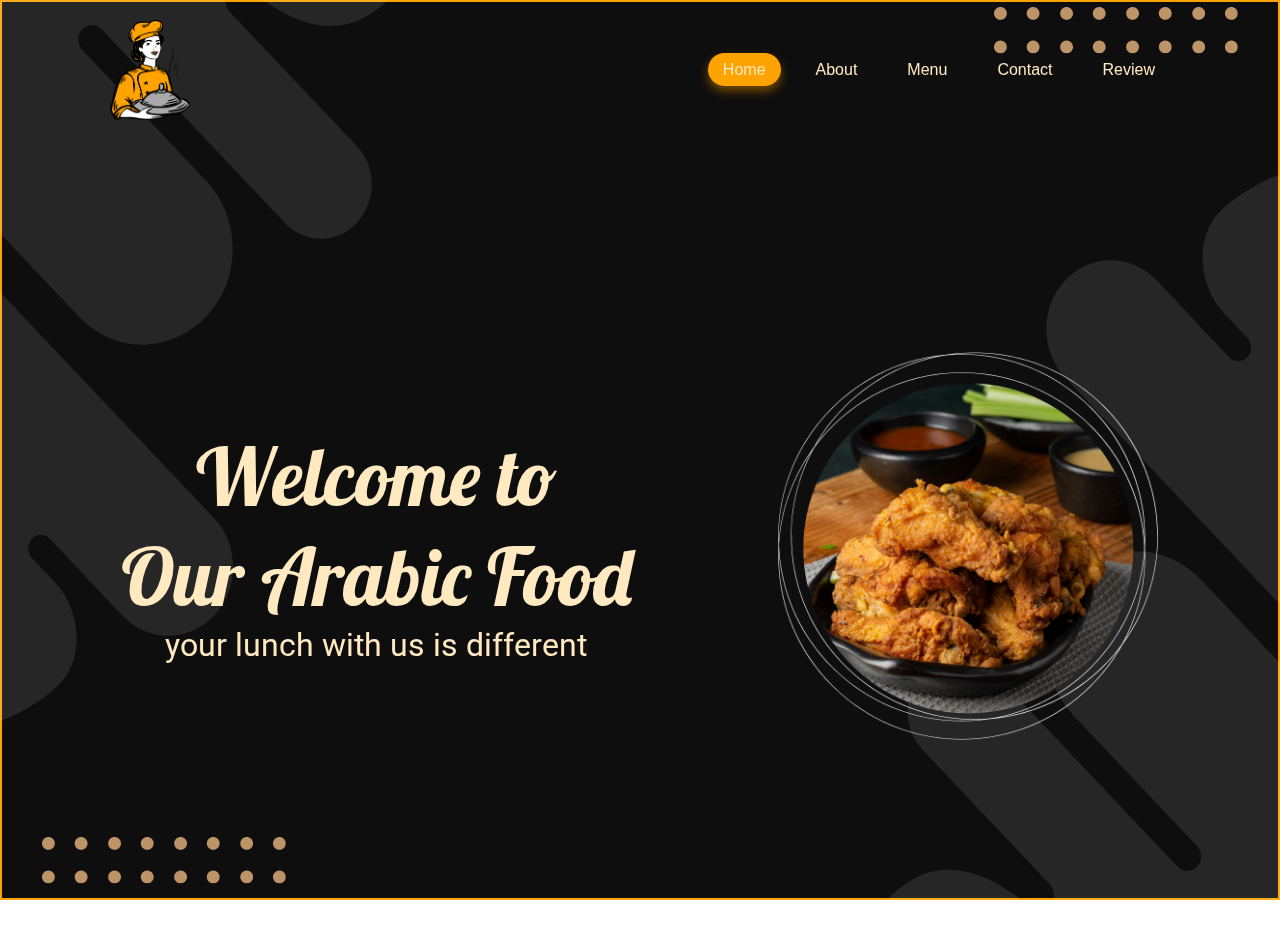
<file: index.html>
<!DOCTYPE html>
<html lang="en">

    <head>
        <meta charset="UTF-8">
        <meta name="viewport" content="width=device-width, initial-scale=1.0">
        <title>Our Arabic Food</title>

        <link rel="stylesheet" href="./styles/styles.css">
        <link rel="stylesheet" href="./styles/home.css">
        <link rel="stylesheet" href="assets/images/">
        <link rel="shortcut icon" href="./assets/images/ARABIC FOOD LOGO.png" type="image/x-icon">


    </head>

    <body>
        <section class="effect-images">
            <div class="blur-clr">
                <img src="assets/images/side design- right dawn.png" alt="">
            </div>
            <div class="blur-clr">
                <img src="assets/images/side design- left top.png" alt="">
            </div>
            <div class="blur-clr">
                <img src="assets/images/side design- right top.png" alt="">
            </div>
            <div class="blur-clr">
                <img src="assets/images/side design- left dawn.png" alt="">
            </div>
        </section>

        <header class="main-header">
            <a href="./index.html" class="logo">
                <img src="assets/images/ARABIC FOOD LOGO.png" alt="logo" class="logo">
            </a>
            <ul class="nav">
                <li><a class="header-link" active="true" href="./index.html">Home</a></li>
                <li><a class="header-link" href="./pages/About.html">About</a></li>
                <li><a class="header-link" href="./pages/Menu.html">Menu</a></li>
                <li><a class="header-link" href="./pages/Contact.html">Contact</a></li>
                <li><a class="header-link" href="./pages/Review.html">Review</a></li>
            </ul>
        </header>

        <section class="hero-section">
            <article class="hero-typography">
                <h1 class="hero-title">
                    Welcome to <br>
                    Our Arabic Food
                </h1>
                <p class="hero-subtitle">your lunch with us is different</p>
            </article>
            <img class="hero-image" src="assets/images/Chicken.png" alt="">
        </section>
    </body>

</html>
</file>
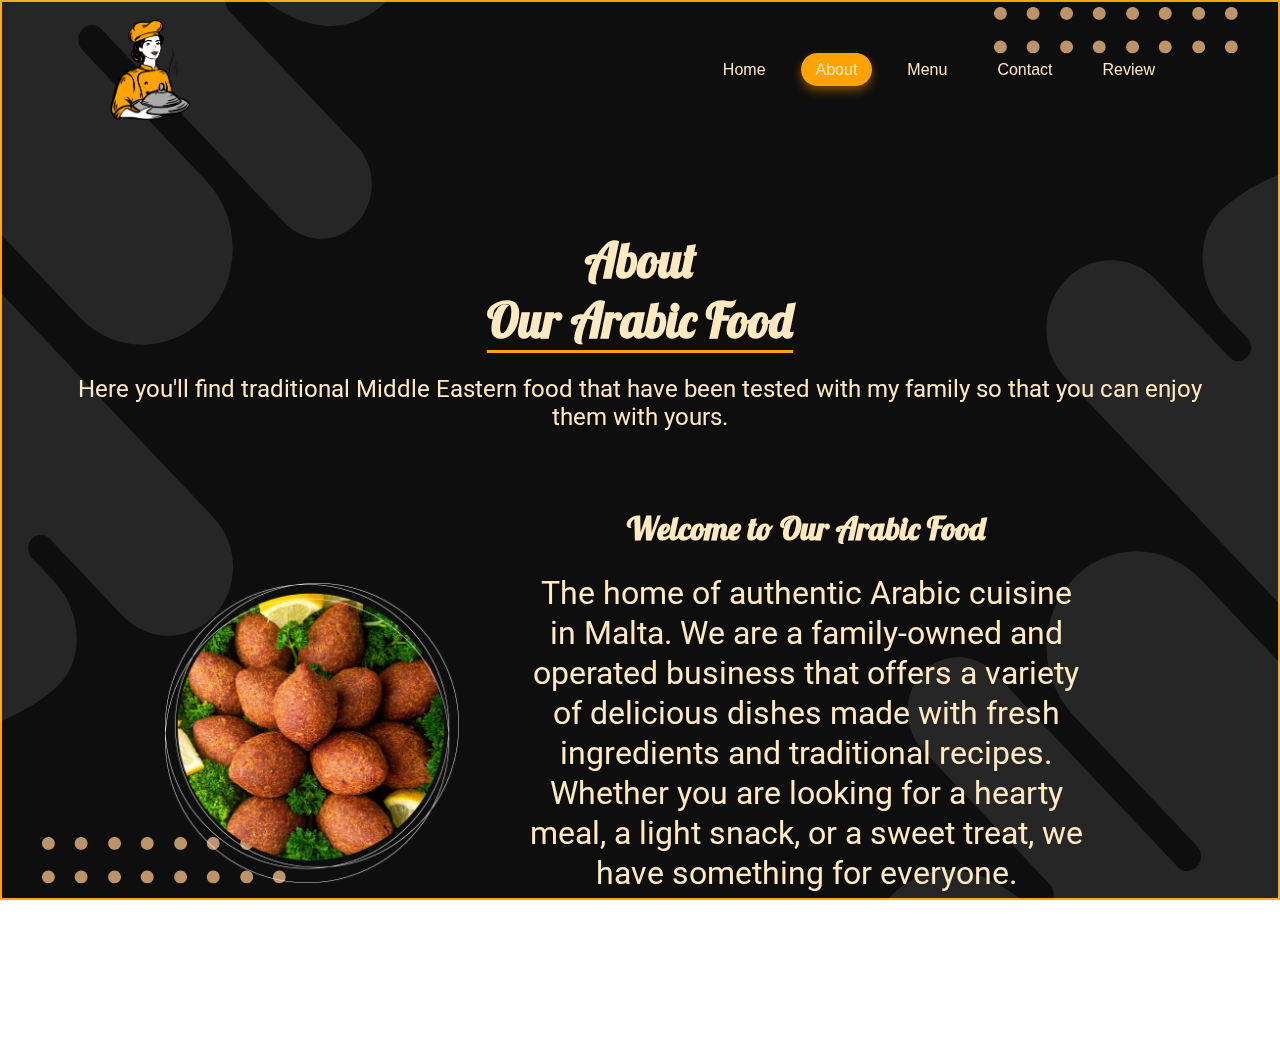
<file: pages/About.html>
<!DOCTYPE html>
<html lang="en">

    <head>
        <meta charset="UTF-8">
        <meta name="viewport" content="width=device-width, initial-scale=1.0">
        <title>Contact</title>

        <link rel="stylesheet" href="../styles/styles.css">
        <link rel="stylesheet" href="../styles/about.css">
        <link rel="shortcut icon" href="../assets/images/ARABIC FOOD LOGO.png" type="image/x-icon">
    </head>

    <body>

        <section class="effect-images">
            <div class="blur-clr">
                <img src="../assets/images/side design- right dawn.png" alt="">
            </div>
            <div class="blur-clr">
                <img src="../assets/images/side design- left top.png" alt="">
            </div>
            <div class="blur-clr">
                <img src="../assets/images/side design- right top.png" alt="">
            </div>
            <div class="blur-clr">
                <img src="../assets/images/side design- left dawn.png" alt="">
            </div>
        </section>

        <header class="main-header">
            <a href="../index.html" class="logo">
                <img src="../assets/images/ARABIC FOOD LOGO.png" alt="logo" class="logo">
            </a>
            <ul class="nav">
                <li><a class="header-link" href="../index.html">Home</a></li>
                <li><a class="header-link" active="true" href="./About.html">About</a></li>
                <li><a class="header-link" href="./Menu.html">Menu</a></li>
                <li><a class="header-link" href="./Contact.html">Contact</a></li>
                <li><a class="header-link" href="./Review.html">Review</a></li>
            </ul>
        </header>

        <article class="heading-about">
            <h1> About <br>
                Our Arabic Food
            </h1>

            <p>Here you'll find traditional Middle Eastern
                food that have been tested with my family so that
                you can enjoy them with yours.
            </p>
        </article>

        <section class="about">
            <img class="about-img" src="../assets/images/kebbeh.png" alt="">
            <article class="about-content">
                <h2>Welcome to Our Arabic Food </h2>
                <p>The home of authentic Arabic cuisine in Malta.
                    We are a family-owned and operated business that
                    offers a variety of delicious dishes made with fresh
                    ingredients and traditional recipes.
                    Whether you are looking for a hearty meal, a light snack, or a sweet treat,
                    we have something for everyone.
                </p>
        </section>
    </body>

</html>
</file>
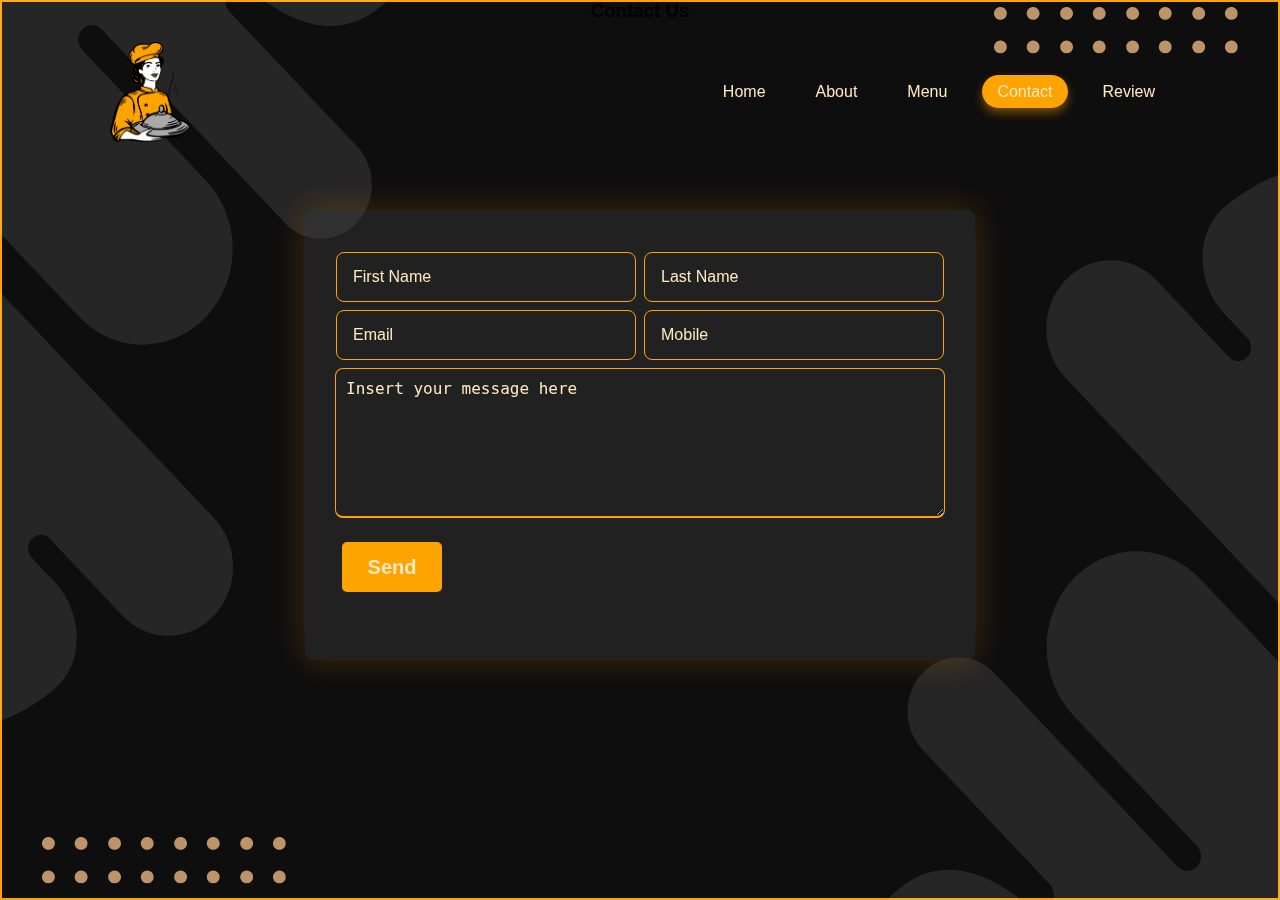
<file: pages/Contact.html>
<!DOCTYPE html>
<html lang="en">

    <head>
        <meta charset="UTF-8">
        <meta name="viewport" content="width=device-width, initial-scale=1.0">
        <title>Contact</title>

        <link rel="stylesheet" href="../styles/styles.css">
        <link rel="stylesheet" href="../styles/contact.css">
        <link rel="shortcut icon" href="../assets/images/ARABIC FOOD LOGO.png" type="image/x-icon">


    </head>

    <body>
        <section class="effect-images">
            <div class="blur-clr">
                <img src="../assets/images/side design- right dawn.png" alt="">
            </div>
            <div class="blur-clr">
                <img src="../assets/images/side design- left top.png" alt="">
            </div>
            <div class="blur-clr">
                <img src="../assets/images/side design- right top.png" alt="">
            </div>
            <div class="blur-clr">
                <img src="../assets/images/side design- left dawn.png" alt="">
            </div>
        </section>

        <div class="heading-menu">
            <h3> Contact Us</h3>
        </div>

        <header class="main-header">
            <a href="./index.html" class="logo">
                <img src="../assets/images/ARABIC FOOD LOGO.png" alt="logo" class="logo">
            </a>
            <ul class="nav">
                <li><a class="header-link" href="../index.html">Home</a></li>
                <li><a class="header-link" href="./About.html">About</a></li>
                <li><a class="header-link" href="./Menu.html">Menu</a></li>
                <li><a class="header-link" active="true" href="./Contact.html">Contact</a></li>
                <li><a class="header-link" href="./Review.html">Review</a></li>
            </ul>
        </header>

        <form class="contact-form" action="mailto:Joyce.muller.e21550@gmail.com" method="POST">
            <input name="firstName" type="text" autocomplete="name" id="FirstName" placeholder="First Name" required>
            <input name="lastName" type="text" autocomplete="family-name" id="LastName" placeholder="Last Name"
                required>
            <input name="email" type="email" autocomplete="email" id="Email" placeholder="Email" required>
            <input name="mobile" type="tel" id="Mobile" autocomplete="tel" placeholder="Mobile" required>
            <textarea title="message" name="message" required placeholder="Insert your message here"></textarea>
            <input type="submit" value="Send" id="button">
        </form>
    </body>

</html>
</file>
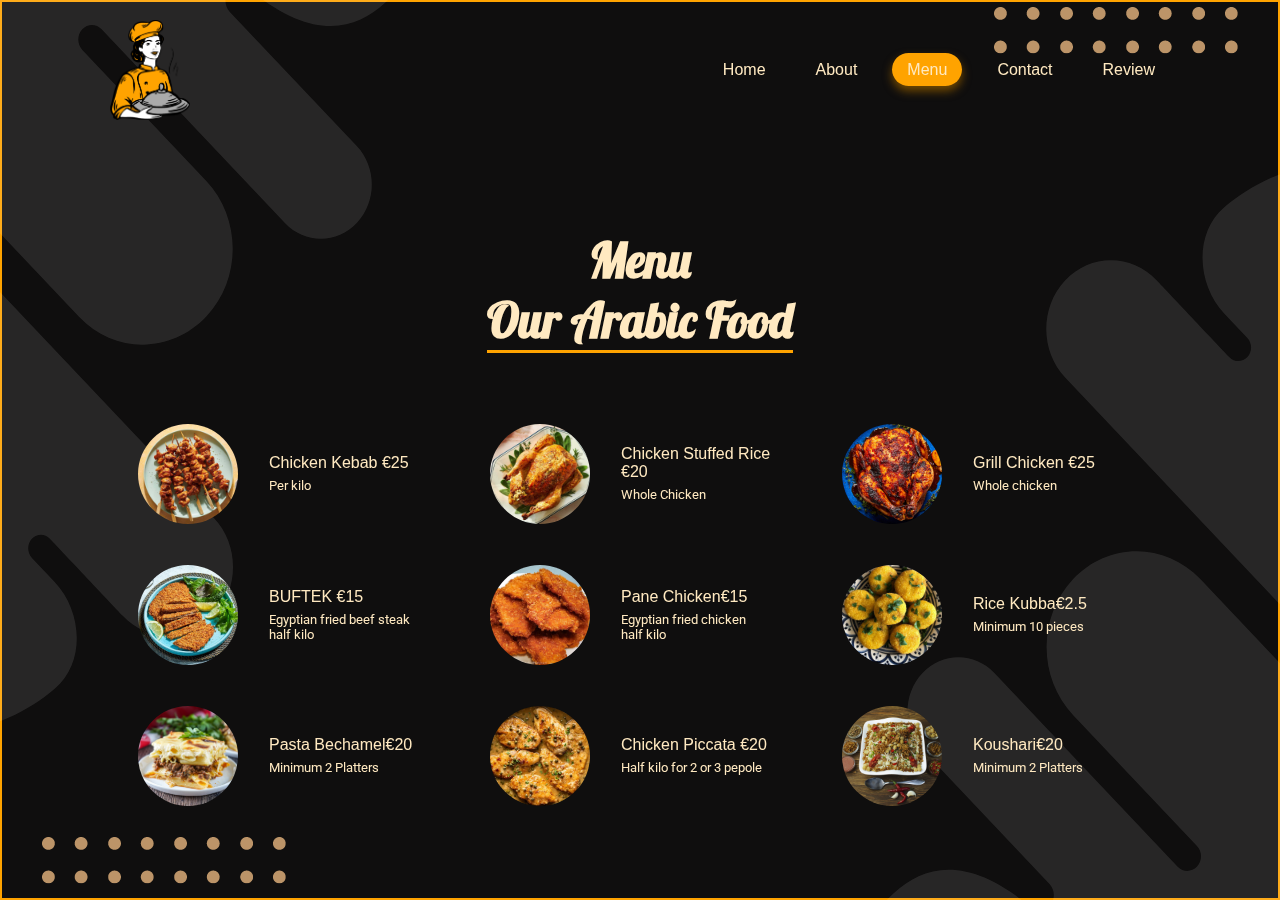
<file: pages/Menu.html>
<!DOCTYPE html>
<html lang="en">

    <head>
        <meta charset="UTF-8">
        <meta name="viewport" content="width=device-width, initial-scale=1.0">
        <title>Food Menu</title>
        <link rel="stylesheet" href="../styles/styles.css">
        <link rel="stylesheet" href="../styles/menu.css">
        <link rel="shortcut icon" href="../assets/images/ARABIC FOOD LOGO.png" type="image/x-icon">
    </head>

    <body>
        <section class="effect-images">
            <div class="blur-clr">
                <img src="../assets/images/side design- right dawn.png" alt="">
            </div>
            <div class="blur-clr">
                <img src="../assets/images/side design- left top.png" alt="">
            </div>
            <div class="blur-clr">
                <img src="../assets/images/side design- right top.png" alt="">
            </div>
            <div class="blur-clr">
                <img src="../assets/images/side design- left dawn.png" alt="">
            </div>
        </section>

        <header class="main-header">
            <a href="../index.html" class="logo">
                <img src="../assets/images/ARABIC FOOD LOGO.png" alt="logo" class="logo">
            </a>
            <ul class="nav">
                <li><a class="header-link" href="../index.html">Home</a></li>
                <li><a class="header-link" href="./About.html">About</a></li>
                <li><a class="header-link" active="true" href="./Menu.html">Menu</a></li>
                <li><a class="header-link" href="./Contact.html">Contact</a></li>
                <li><a class="header-link" href="./Review.html">Review</a></li>
            </ul>
        </header>

        <div class="heading-menu">
            <h3> Menu <br>
                Our Arabic Food
            </h3>
        </div>

        <section class="menu-container">
            <article class="container">
                <div class="item">
                    <img src="../assets/images/Chicken-Kebab.jpg" alt="Chicken-Kebab" class="food-image">
                    <div class="food-info">
                        <h3 class="food-title">Chicken Kebab <span>€25</span></h3>
                        <p class="food-description">Per kilo</p>
                    </div>
                </div>
                <div class="item">
                    <img src="../assets/images/Chicken stuffed rice.jpg" alt="Chicken Stuffed Rice" class="food-image">
                    <div class="food-info">
                        <h3 class="food-title">Chicken Stuffed Rice <span>€20</span></h3>
                        <p class="food-description">Whole Chicken</p>
                    </div>
                </div>
                <div class="item">
                    <img src="../assets/images/roast chicken.jpeg" alt="Grill Chicken" class="food-image">
                    <div class="food-info">
                        <h3 class="food-title">Grill Chicken <span>€25</span></h3>
                        <p class="food-description">Whole chicken</p>
                    </div>
                </div>

            </article>
            <article class="container">
                <div class="item">
                    <img src="../assets/images/BUFTEK.jpg" alt="BUFTEK" class="food-image">
                    <div class="food-info">
                        <h3 class="food-title">BUFTEK <span>€15</span></h3>
                        <p class="food-description">Egyptian fried beef steak<br> half kilo</p>
                    </div>
                </div>
                <div class="item">
                    <img src="../assets/images/Pane chicken.jpg" alt="Pane Chicken" class="food-image">
                    <div class="food-info">
                        <h3 class="food-title">Pane Chicken<span>€15</span></h3>
                        <p class="food-description">Egyptian fried chicken<br> half kilo</p>
                    </div>
                </div>
                <div class="item">
                    <img src="../assets/images/rice kubba.jpg" alt="rice kubba" class="food-image">
                    <div class="food-info">
                        <h3 class="food-title">Rice Kubba<span>€2.5</span></h3>
                        <p class="food-description">Minimum 10 pieces</p>
                    </div>
                </div>

            </article>
            <article class="container">
                <div class="item">
                    <img src="../assets/images/Macarona Bechamel.jpg" alt="Pasta Bechamel" class="food-image">
                    <div class="food-info">
                        <h3 class="food-title">Pasta Bechamel<span>€20</span></h3>
                        <p class="food-description">Minimum 2 Platters</p>
                    </div>
                </div>
                <div class="item">
                    <img src="../assets/images/Chicken Piccata.jpg" alt="Chicken Piccata" class="food-image">
                    <div class="food-info">
                        <h3 class="food-title">Chicken Piccata <span>€20</span> </h3>
                        <p class="food-description">Half kilo for 2 or 3 pepole</p>
                    </div>
                </div>
                <div class="item">
                    <img src="../assets/images/Koushari.jpg" alt="Koushari" class="food-image">
                    <div class="food-info">
                        <h3 class="food-title">Koushari<span>€20</span></h3>
                        <p class="food-description">Minimum 2 Platters</p>
                    </div>
                </div>

            </article>
        </section>
    </body>

</html>
</file>
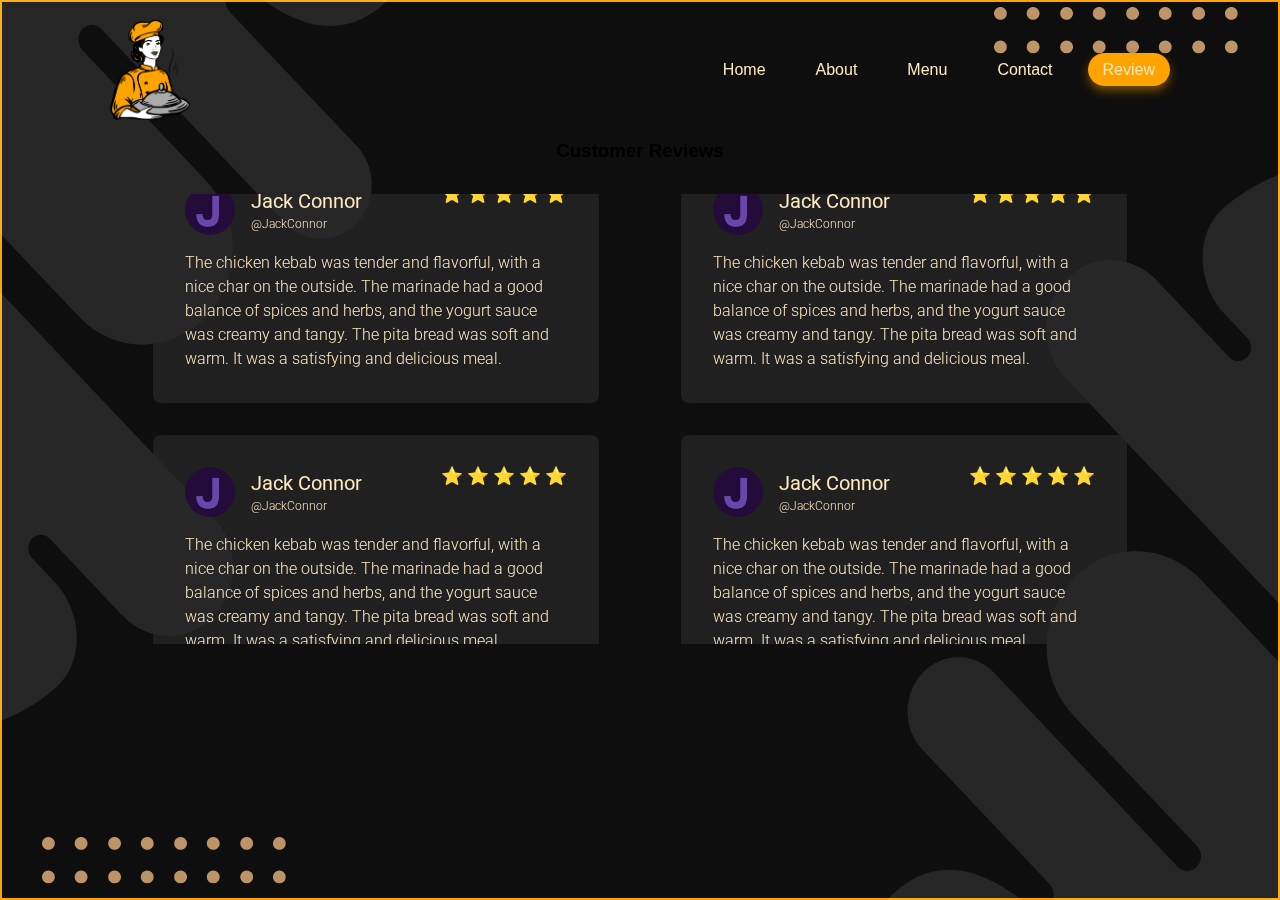
<file: pages/Review.html>
<!DOCTYPE html>
<html lang="en">

    <head>
        <meta charset="UTF-8">
        <meta name="viewport" content="width=device-width, initial-scale=1.0">
        <title>Review</title>
        <link rel="stylesheet" href="../styles/styles.css">
        <link rel="stylesheet" href="../styles/reviews.css">
        <link rel="shortcut icon" href="../assets/images/ARABIC FOOD LOGO.png" type="image/x-icon">
    </head>

    <body>
        <section class="effect-images">
            <div class="blur-clr">
                <img src="../assets/images/side design- right dawn.png" alt="">
            </div>
            <div class="blur-clr">
                <img src="../assets/images/side design- left top.png" alt="">
            </div>
            <div class="blur-clr">
                <img src="../assets/images/side design- right top.png" alt="">
            </div>
            <div class="blur-clr">
                <img src="../assets/images/side design- left dawn.png" alt="">
            </div>
        </section>

        <header class="main-header">
            <a href="./index.html" class="logo">
                <img src="../assets/images/ARABIC FOOD LOGO.png" alt="logo" class="logo">
            </a>
            <ul class="nav">
                <li><a class="header-link" href="../index.html">Home</a></li>
                <li><a class="header-link" href="./About.html">About</a></li>
                <li><a class="header-link" href="./Menu.html">Menu</a></li>
                <li><a class="header-link" href="./Contact.html">Contact</a></li>
                <li><a class="header-link" active="true" href="./Review.html">Review</a></li>
            </ul>
        </header>


        <div class="heading-menu">
            <h3> Customer Reviews</h3>
        </div>

        <section class="reviews-section">
            <div class="review-box">
                <article class="user">
                    <img class="user-img" src="../assets/images/images.jpeg" alt="Jack Connor Profile image">
                    <div class="user-details">
                        <p class="user-name">Jack Connor</p>
                        <p class="username">@JackConnor</p>
                    </div>
                    <ol class="review">
                        <li class="review-rating">⭐</li>
                        <li class="review-rating">⭐</i>
                        <li class="review-rating">⭐</i>
                        <li class="review-rating">⭐</i>
                        <li class="review-rating">⭐</i>
                    </ol>
                </article>

                <p class="comment">The chicken kebab was tender and flavorful, with a nice char on the outside.
                    The marinade had a good balance of spices and herbs, and the yogurt sauce was creamy and tangy.
                    The pita bread was soft and warm. It was a satisfying and delicious meal.</p>
            </div>
            <div class="review-box">
                <article class="user">
                    <img class="user-img" src="../assets/images/images.jpeg" alt="Jack Connor Profile image">
                    <div class="user-details">
                        <p class="user-name">Jack Connor</p>
                        <p class="username">@JackConnor</p>
                    </div>
                    <ol class="review">
                        <li class="review-rating">⭐</li>
                        <li class="review-rating">⭐</i>
                        <li class="review-rating">⭐</i>
                        <li class="review-rating">⭐</i>
                        <li class="review-rating">⭐</i>
                    </ol>
                </article>

                <p class="comment">The chicken kebab was tender and flavorful, with a nice char on the outside.
                    The marinade had a good balance of spices and herbs, and the yogurt sauce was creamy and tangy.
                    The pita bread was soft and warm. It was a satisfying and delicious meal.</p>
            </div>
            <div class="review-box">
                <article class="user">
                    <img class="user-img" src="../assets/images/images.jpeg" alt="Jack Connor Profile image">
                    <div class="user-details">
                        <p class="user-name">Jack Connor</p>
                        <p class="username">@JackConnor</p>
                    </div>
                    <ol class="review">
                        <li class="review-rating">⭐</li>
                        <li class="review-rating">⭐</i>
                        <li class="review-rating">⭐</i>
                        <li class="review-rating">⭐</i>
                        <li class="review-rating">⭐</i>
                    </ol>
                </article>

                <p class="comment">The chicken kebab was tender and flavorful, with a nice char on the outside.
                    The marinade had a good balance of spices and herbs, and the yogurt sauce was creamy and tangy.
                    The pita bread was soft and warm. It was a satisfying and delicious meal.</p>
            </div>
            <div class="review-box">
                <article class="user">
                    <img class="user-img" src="../assets/images/images.jpeg" alt="Jack Connor Profile image">
                    <div class="user-details">
                        <p class="user-name">Jack Connor</p>
                        <p class="username">@JackConnor</p>
                    </div>
                    <ol class="review">
                        <li class="review-rating">⭐</li>
                        <li class="review-rating">⭐</i>
                        <li class="review-rating">⭐</i>
                        <li class="review-rating">⭐</i>
                        <li class="review-rating">⭐</i>
                    </ol>
                </article>

                <p class="comment">The chicken kebab was tender and flavorful, with a nice char on the outside.
                    The marinade had a good balance of spices and herbs, and the yogurt sauce was creamy and tangy.
                    The pita bread was soft and warm. It was a satisfying and delicious meal.</p>
            </div>
        </section>



    </body>

</html>
</file>
<file: styles/styles.css>
@import url("https://fonts.googleapis.com/css2?family=Lobster&family=Open+Sans:wght@300&family=Roboto:wght@100;300;500&display=swap");

:root {
  --clr-primary: #ffa300;
  --clr-primary-light: #ffe9c1;
}
* {
  margin: 0;
  padding: 0;
  box-sizing: border-box;
}
ul,
ol {
  list-style: none;
}
/* Main design*/

body {
  overflow: scroll;
  display: grid;
  place-content: center;
  place-items: center;
  font-family: "Cabin", sans-serif;
  overflow-x: hidden;
}
h1 {
  font-family: "lobster", sans-serif;
}
p {
  font-family: "Roboto", sans-serif;
}
.effect-images {
  display: flex;
  justify-content: center;
  align-items: center;
  min-height: 100vh;
  height: 100vh;
  width: 100vw;
  background: #0f0e0e;
  z-index: -1;
  position: fixed;
  top: 0;
  left: 0;
  border: 2px solid #ffa300;
}

.effect-images .blur-clr {
  position: absolute;
  z-index: 0;
}

.effect-images .blur-clr:nth-child(1) {
  right: -100px;
  bottom: -170px;
}
.effect-images .blur-clr:nth-child(2) {
  left: -100px;
  top: -170px;
}

.effect-images .blur-clr:nth-child(3) {
  right: 40px;
  top: 5px;
}
.effect-images .blur-clr:nth-child(4) {
  left: 40px;
  bottom: 10px;
}

.main-header {
  top: 0;
  left: 0;
  width: 100vw;
  display: flex;
  justify-content: space-between;
  align-items: center;
  padding: 20px 100px;
  z-index: 100;
}

.logo {
  width: 100px;
  height: 100px;
  object-fit: contain;
  transition: 0.5s ease-in-out;
}

.logo:hover {
  transform: scale(1.1);
}

.main-header .nav {
  position: relative;
  display: flex;
}

.main-header .nav li {
  list-style: none;
  margin: 0 10px;
}

.main-header .nav li a {
  color: var(--clr-primary-light);
  text-decoration: none;
  padding: 8px 15px;
  border-radius: 25px;
  font-weight: 500;
  transition: 0.5s;
}

.main-header .nav li a:hover {
  background: #ffa300;
  box-shadow: 0 5px 10px #744b01;
}

.header-link[active="true"] {
  background: #ffa300;
  box-shadow: 0 5px 10px #744b01;
}
</file>
<file: styles/home.css>
body {
  overflow: hidden;
}

.hero-section {
  width: 100vw;
  height: 90vh;
  max-height: 90vh;
  display: flex;
  padding: 3rem;
  place-items: center;
  align-content: center;
  justify-content: space-around;
}

.hero-typography {
  text-align: center;
}

.hero-title {
  font-size: 5rem;
  font-weight: 500;
  color: var(--clr-primary-light);
}

.hero-subtitle {
  font-size: 2rem;
  font-weight: 400;
  color: var(--clr-primary-light);
}

.hero-image {
  width: calc(20vw + 20% + 50px - 10rem);
  height: calc(100vh - 6rem);
  object-fit: contain;
}
</file>
<file: styles/about.css>
body {
  overflow: hidden;
}

/* About Page*/

.heading-about {
  width: 90%;
  display: flex;
  justify-content: center;
  align-items: center;
  flex-direction: column;
  text-align: center;
  margin: 20px auto;
}

.heading-about h1 {
  font-size: 3rem;
  color: #ffe9c1;
  padding-top: 70px;
  margin-bottom: 25px;
  position: relative;
}

.heading-about h1::after {
  content: "";
  position: absolute;
  width: 100%;
  height: 3px;
  display: block;
  margin: 0 auto;
  background: #ffa300;
}

.heading-about p {
  font-size: 1.5rem;
  color: #ffe9c1;
  margin-bottom: 25px;
}

.about {
  display: flex;
  justify-content: space-between;
  align-items: center;
  flex-wrap: wrap;
  max-width: 70%;
  align-items: center;
  justify-content: center;
  align-content: center;
  padding: 2rem 0;
  gap: 2rem;
}

.about-img {
  overflow: hidden;
  width: 300px;
  height: 300px;
  object-fit: contain;
  transform: translate(-10%, -10%);
}

.about-image img {
  max-width: 30%;
  height: auto;
  display: flex;
  transition: 0.5s;
}

.about-content {
  flex: 1;
}

.about-content h2 {
  font-family: "lobster";
  font-size: 2rem;
  color: #ffe9c1;
  margin-bottom: 25px;
  text-align: center;
}

.about-content p {
  font-size: 2rem;
  color: #ffe9c1;
  margin-bottom: 25px;
  line-height: 40px;
  text-align: center;
  padding-bottom: 100px;
}

@media screen and (max-width: 768px) {
  .heading-about {
    padding: 0px 20px;
  }
  .heading-about h1 {
    font-size: 36px;
  }
  .heading-about p {
    font-size: 18px;
    margin-bottom: 0;
  }
  .container-about {
    padding: 0px;
  }
  .about {
    padding: 20px;
    flex-direction: column;
  }
  .about-image {
    margin-left: 0px;
    margin-bottom: 20px;
  }
  .about-content p {
    padding: 0px;
    font-size: 1rem;
  }
}
</file>
<file: styles/contact.css>
body {
  overflow: hidden;
}
.contact-form {
  width: 670px;
  height: 450px;
  display: flex;
  justify-content: center;
  align-items: center;
  align-content: center;
  border-radius: 0.5rem;
  background: #4443435e;
  backdrop-filter: blur(0.5s);
  flex-wrap: wrap;
  box-shadow: 0 0 2em -0px #ffa20036;
  margin-top: 3em;
}

.contact-form h1 {
  color: #ffa300;
  font-weight: 500;
  margin-top: 20px;
  width: 500px;
  text-align: center;
}

.contact-form input {
  border: 1.5px solid var(--clr-primary);
  background-color: transparent;
  width: 300px;
  height: 50px;
  border-radius: 0.5rem;
  margin: 0.25rem;
  padding: 1rem;
  color: var(--clr-primary-light);
  caret-color: var(--clr-primary);
  font-size: 1rem;
  outline: none;
  transition: all 0.3s linear;
}

.contact-form input:focus {
  border: 2px solid #ffa300;
  transform: scale(1.02);
}

.contact-form input::placeholder {
  color: #ffe9c1;
}

.contact-form textarea {
  background: none;
  border: none;
  border: 1.25px solid #ffa300;
  border-radius: 0.5rem;
  margin: 0.25rem;
  color: #ffe9c1;
  font-weight: 200;
  font-size: 0.7rem;
  padding: 10px;
  outline: none;
  min-width: 600px;
  width: 100%;
  max-width: 610px;
  min-height: 150px;
  max-height: 150px;
}

.contact-form textarea:focus {
  border: 2px solid #ffa300;
  transform: scale(1.02);
}

.contact-form textarea::placeholder {
  color: #ffe9c1;
  font-size: 1rem;
}

.contact-form textarea::-webkit-scrollbar {
  width: 1em;
}

textarea::-webkit-scrollbar-thumb {
  background-color: rgba(194, 194, 194, 0.713);
}

.contact-form textarea {
  border-bottom: 2px solid #ffa300;
}

#button {
  border: none;
  background: #ffa300;
  border-radius: 5px;
  margin-top: 20px;
  font-weight: 600;
  font-size: 20px;
  color: #ffe9c1;
  width: 100px;
  padding: 0;
  margin-right: 500px;
  margin-bottom: 30px;
  transition: 0.3s;
}

.contact-form #button:hover {
  opacity: 0.7;
}
</file>
<file: styles/menu.css>
/* Menu page*/
h5 {
  color: #ffe9c1;
  font-family: "roboto";
}

p {
  color: #ffe9c1;
  font-size: 1rem;
  font-family: "roboto";
}

.heading-menu {
  width: 100%;
  display: flex;
  justify-content: center;
  align-items: center;
  flex-direction: column;
  text-align: center;
  margin: 20px auto;
}
.heading-menu h3 {
  font-size: 3rem;
  font-family: "lobster";
  color: #ffe9c1;
  padding-top: 70px;
  margin-bottom: 25px;
  position: relative;
}

.heading-menu h3::after {
  content: "";
  position: absolute;
  width: 100%;
  height: 3px;
  display: block;
  margin: 0 auto;
  background: #ffa300;
}

.menu-container {
  width: 90vw;
  min-width: 750px;
  max-height: 90vh;
  display: grid;
  grid-template-rows: repeat(3, 1fr);
  padding: 1rem 3rem;
  gap: 1rem;
}

.container {
  display: flex;
  justify-content: space-around;
  align-items: center;
  width: 100%;
  height: 125px;
}

.item {
  display: flex;
  min-width: 300px;
  max-width: 300px;
  align-items: center;
  align-content: center;
  justify-content: flex-start;
  gap: 1rem;
}

.food-image {
  width: 100px;
  height: 100px;
  border-radius: 50%;
  object-fit: cover;
}

.food-info {
  display: flex;
  flex-direction: column;
  margin-left: 15px;
}

.food-title {
  color: #ffe9c1;
  font-weight: 400;
  font-size: 1rem;
}

.food-info .food-title h3 span {
  color: #ffa300;
}

.food-description {
  font-size: 0.8rem;
  justify-content: space-around;
  margin-top: 6px;
}
</file>
<file: styles/reviews.css>
body {
  overflow: hidden;
}
.reviews-section {
  display: grid;
  place-content: center;
  place-items: center;
  place-self: center;
  grid-template-columns: repeat(2, 1fr);
  grid-template-rows: repeat(2, 1fr);
  gap: 2rem;
  width: 80%;
  height: 50vh;
  max-height: 50vh;
  overflow: hidden;
  margin-top: 2em;
}

.review-box {
  background-color: #272727b4;
  width: 90%;
  gap: 1rem;
  padding: 2rem;
  border-radius: 0.5rem;
  color: var(--clr-primary-light);
  max-height: 300px;
  cursor: pointer;
  transition: all 0.5s ease-in-out;
}

.review-box:hover {
  background-color: #383838b4;
  transform: scale(1.1);
}
.user {
  display: flex;
  align-items: center;
  justify-content: flex-start;
  align-content: center;
  gap: 1rem;
  margin-bottom: 1rem;
  position: relative;
}

.user-img {
  width: 50px;
  height: 50px;
  border-radius: 50%;
}

.user-details {
  display: grid;
  align-items: center;
  align-content: center;
  justify-content: flex-start;
}

.user-name {
  font-size: 1.25rem;
  margin-bottom: 0.25rem;
}
.username {
  font-size: 0.75rem;
  font-weight: 300;
  cursor: pointer;
  color: var(--clr-primary-light);
}
.review {
  display: flex;
  gap: 0.25rem;
  position: absolute;
  top: -5px;
  right: 0;
}

.review-rating {
  font-size: 1.1rem;
  color: var(--clr-primary-light);
  margin-top: 0.25rem;
}

.comment {
  font-size: 1rem;
  font-weight: 300;
  line-height: 1.5;
}

@media screen and (max-width: 768px) {
  body {
    overflow: scroll;
  }
  .reviews-section {
    grid-template-columns: 1fr;
    grid-template-rows: repeat(auto, 1fr);
  }
}
</file>
